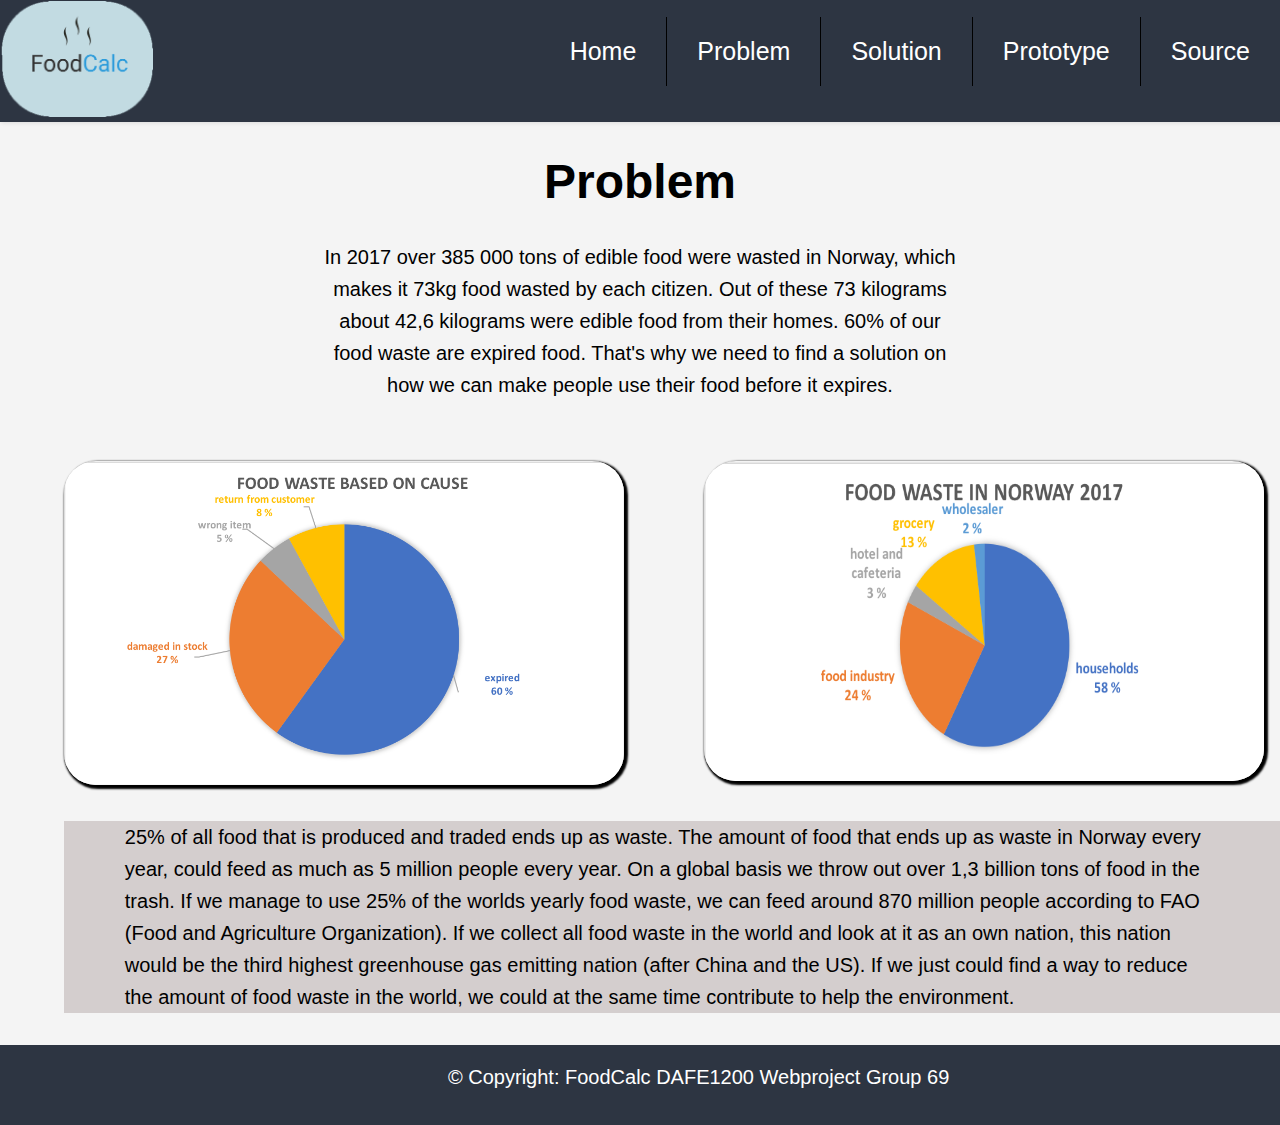
<file: HTML/problem.html>
<!DOCTYPE html> 
<html lang="en">
    <head>
        <title>FoodCalc Problem Page</title>
        <meta charset="UTF-8">
        <link rel="stylesheet" type="text/css" href="../CSS/style.css">
    </head>
    <body>
        <header class="container">
            <div class="logo">
                  <a href="../HTML/index.html">
                  <img src="../Bilder/logo.png"  title="FoodCalc logo" alt="This is our logo"></a>
                </div>
            <input class="menu-btn" title="Menu hamburger icon"  type="checkbox" id="menu-btn"/>
            <label class="menu-icon" for="menu-btn"><span class="nav-icon"></span></label>
            <ul class="menu">
                <li><a href="../HTML/index.html">Home</a></li>
                <li><a href="../HTML/problem.html">Problem</a></li>
                <li><a href="../HTML/solution.html">Solution</a></li>
                <li><a href="../HTML/prototype.html">Prototype</a></li>
                <li><a href="../HTML/Source.html">Source</a></li>
            </ul>
         </header>
        <section class="section-e">
            <div class="section-imgP">
            </div>
        </section>
        
        <h1>Problem</h1>
        <section class="section-b">
            <div class="section-b-text">
                <p>  In 2017 over 385 000 tons of edible food were wasted in Norway, which makes it 73kg food wasted by each citizen. Out of these 73 kilograms about 42,6 kilograms were edible food from their homes. 60% of our food waste are expired food. That's why we need to find a solution on how we can make people use their food before it expires.</p>  
            </div> 
           
        </section>
         <section class="section-d">
             <div class="section-d-img1">
                 <img src="../Bilder/static.png" title="Statistic picture of waste food" alt="Waste food statistic based on cause">
             </div>
             <div class="section-d-img2">
                 <img src="../Bilder/waste.png" title="Statistic picture of waste food"  alt="Waste food statistic in Norway 2017">
             </div>
        
        </section>
        
        <section class="section-c">
            <div class="section-c-text">
             <p> 25% of all food that is produced and traded ends up as waste.   The amount of food that ends up as waste in Norway every year, could feed as much as 5 million people every year.

            On a global basis we throw out over 1,3 billion tons of food in the trash. If we manage to use 25% of the worlds yearly food waste, we can feed around 870 million people according to FAO (Food and Agriculture Organization).
            If we collect all food waste in the world and look at it as an own nation, this nation would be the third highest greenhouse gas emitting nation (after China and the US).

            If we just could find a way to reduce the amount of food waste in the world, we could at the same time contribute to help the environment.</p>
          </div>
        </section>
        <footer class="footer1">
            <p>© Copyright: FoodCalc DAFE1200 Webproject Group 69 </p>
        
        </footer>
        
    
        
    </body>
</html>
</file>
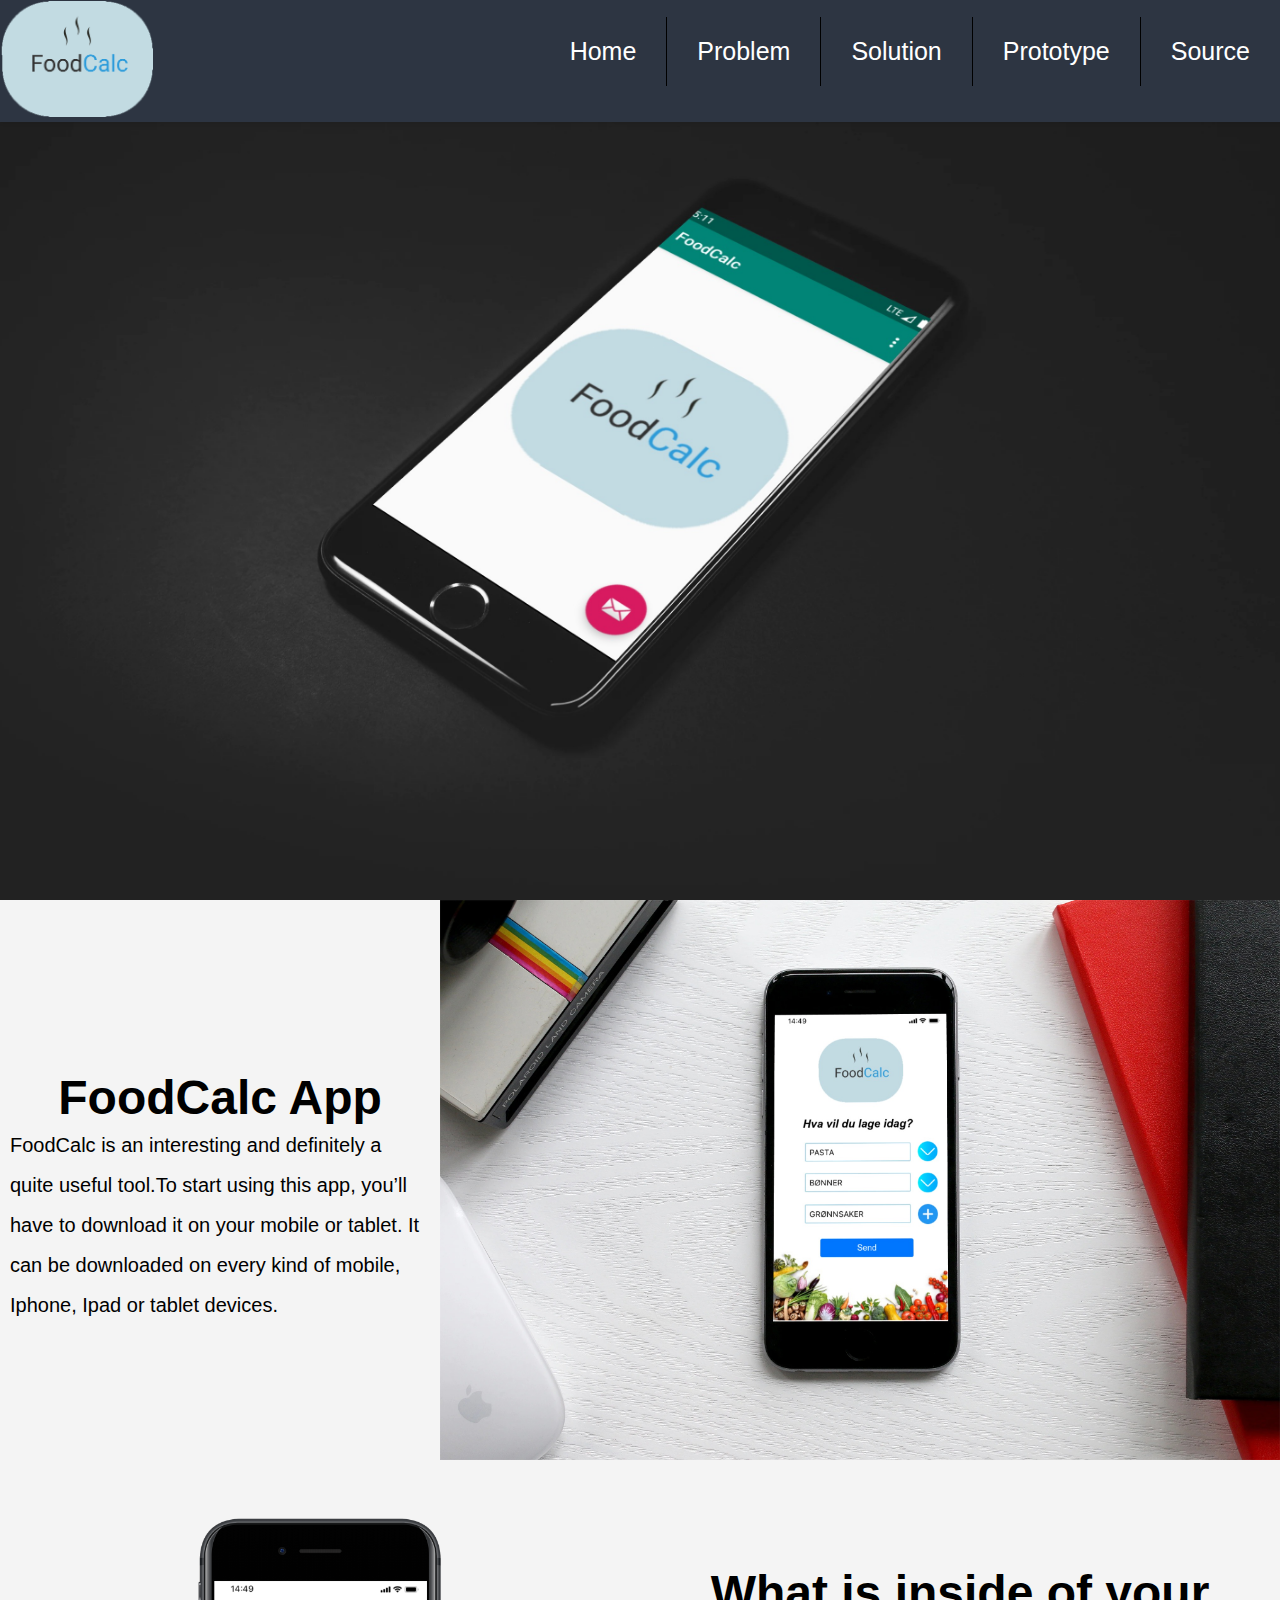
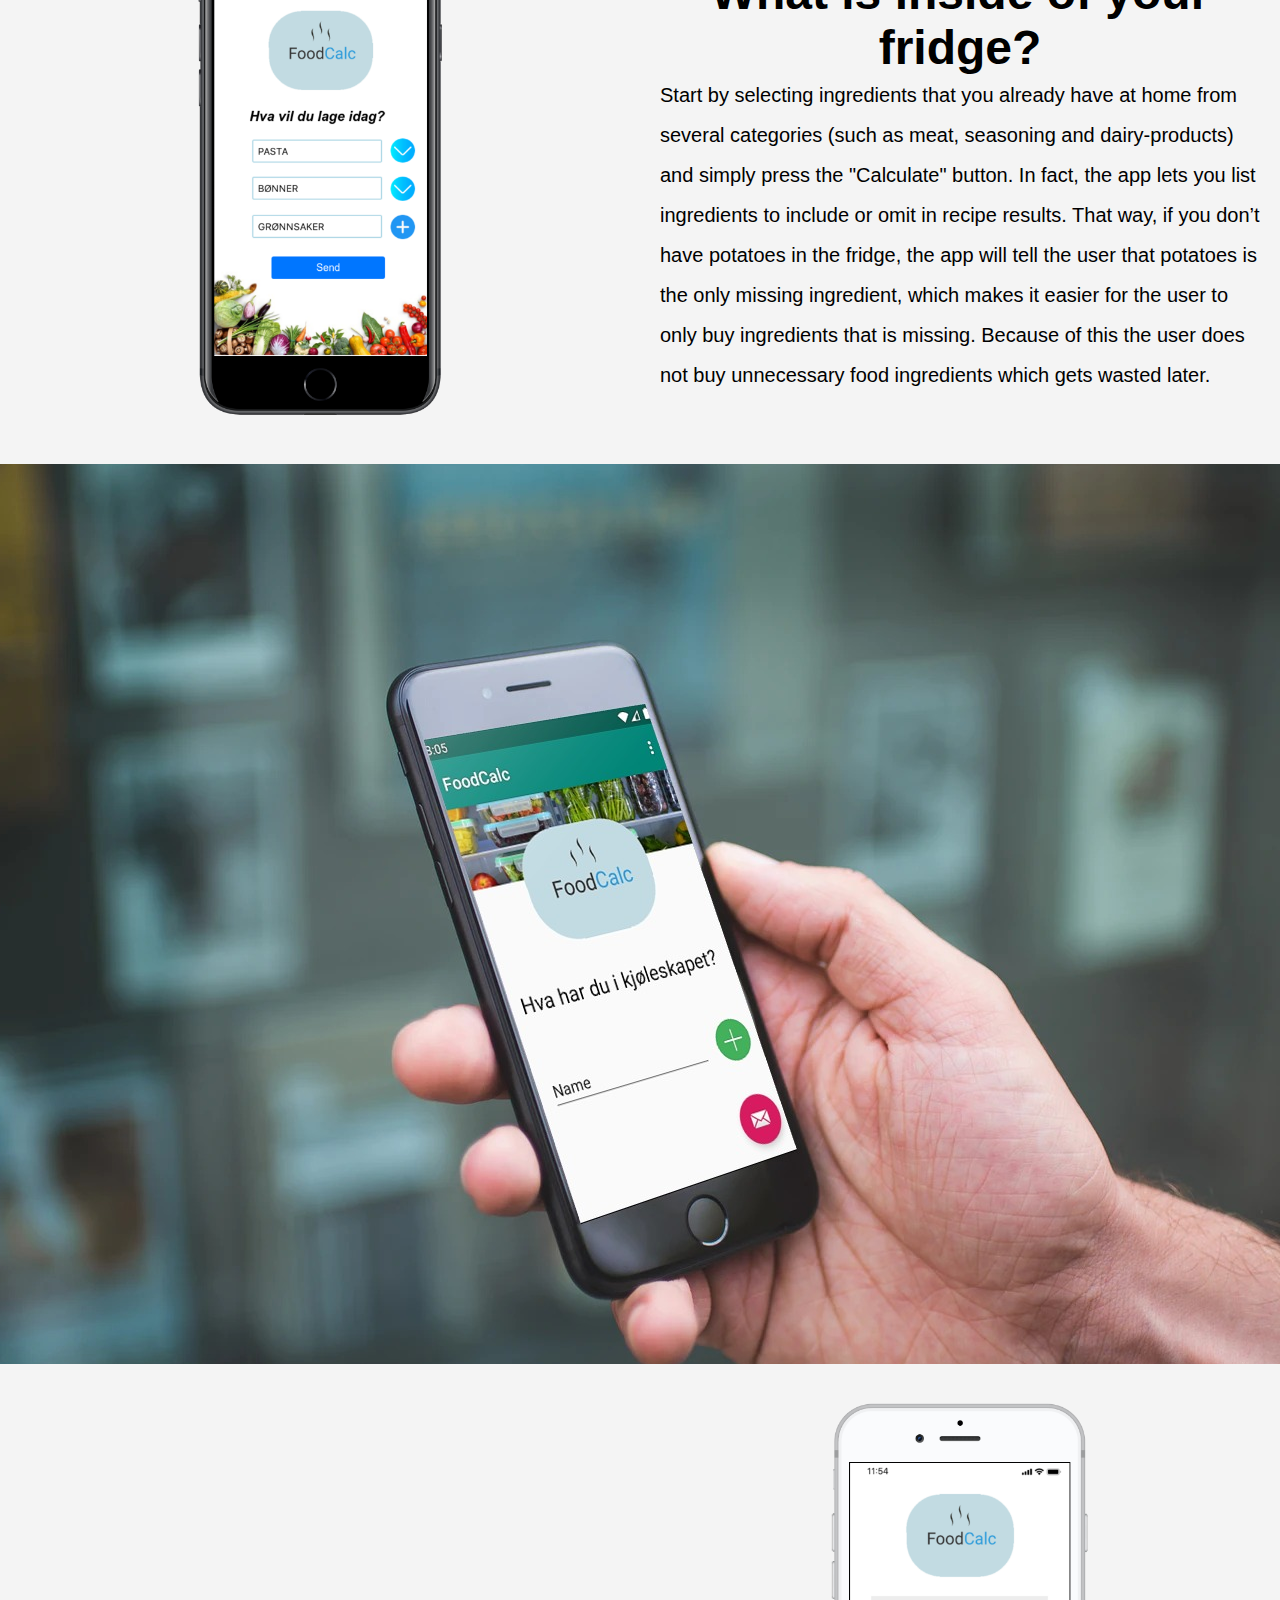
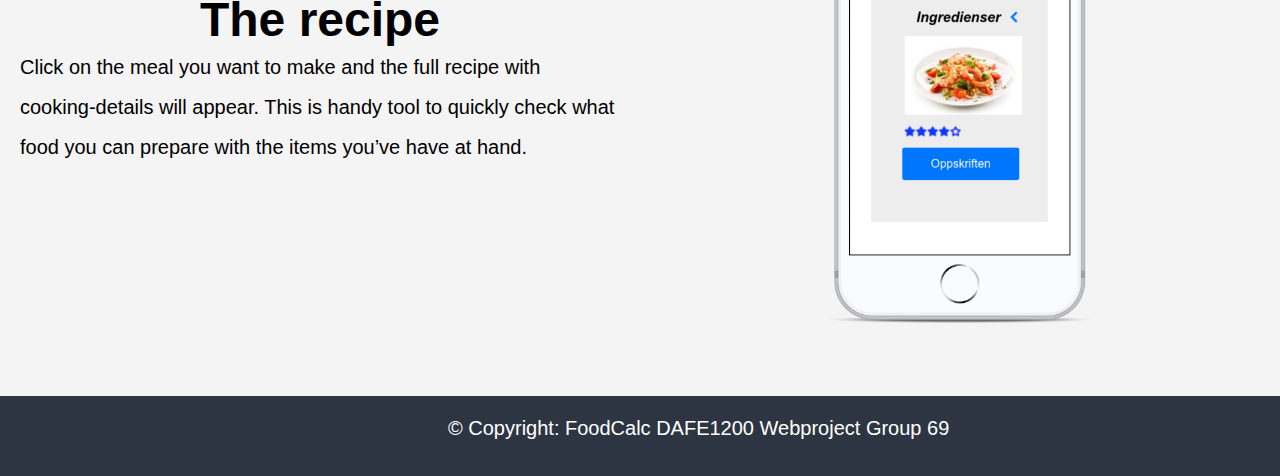
<file: HTML/prototype.html>
<!DOCTYPE html>
<html lang="en" >
  <head>
    <meta charset="UTF-8">
    <title> FoodCalc Prototype Page </title>
    <link rel="stylesheet" type="text/css" href="../CSS/style.css">
  </head>
  <body>
         <header class="container">
            <div class="logo">
                  <a href="../HTML/index.html">
                  <img src="../Bilder/logo.png" title=" FoodCalc Logo" alt="This is our logo"></a>
                </div>
            <input class="menu-btn" title="Menu hamburger icon" type="checkbox" id="menu-btn" />
            <label class="menu-icon" for="menu-btn"><span class="nav-icon"></span></label>
            <ul class="menu">
                <li><a href="../HTML/index.html">Home</a></li>
                <li><a href="../HTML/problem.html">Problem</a></li>
                <li><a href="../HTML/solution.html">Solution</a></li>
                <li><a href="../HTML/prototype.html">Prototype</a></li>
                <li><a href="../HTML/Source.html">Source</a></li>
            </ul>
         </header>
        

    <div class="banner" title="A background picture of the app" alt="This shows a mibile where our app is on the screen"></div>

    <div class="container-flex">
      <div class="item1">
        <h1>FoodCalc App</h1>
        <p class="text-flex">FoodCalc is an interesting and definitely a quite useful tool.To start using this app, you’ll have to download it on your mobile or tablet.
          It can be downloaded on every kind of mobile, Iphone, Ipad or tablet devices.
        </p>
      </div>
      <div class="item2">
      <img class="image3" src="../Bilder/image3.jpg" title="Prototype of the app" alt="This picture is a prototype of our app and shows input boxes where people can write ingredients">
      </div>
  </div>

  <div class="container-flex-2">
    <div class="item1-flex2">
      <img class="image4" src="../Bilder/image5.png" title="Prototype of the app" alt="This picture is a prototype of our app and shows input boxes where people can write ingredients">
    </div>
    <div class="item2-flex2">
      <h1>What is inside of your fridge?</h1>
      <p class="text-flex2">Start by selecting ingredients that you already
        have at home from several categories (such as meat, seasoning and dairy-products) and simply press the "Calculate" button.
        In fact, the app lets you list ingredients to include or omit in recipe results.
        That way, if you don’t have potatoes in the fridge, the app will tell the user that potatoes is the only missing ingredient, which makes it easier for the user to only buy ingredients that is missing. Because of this the user does not buy unnecessary food ingredients which gets wasted later.
      </p>
    </div>
</div>

  <div class="background-image6" title="Background picture of the prototype" alt="It shows a man holding a mobile on its screen is our app"></div>

  <div class="container-flex-3">
    <div class="item1-flex3">
      <h1 class="text-flex3">The recipe</h1>
      <p>Click on the meal you want to make and the full recipe with cooking-details will appear.
        This is handy tool to quickly check what food you can prepare with the items you’ve have at hand.
      </p>
    </div>

    <div class="item2-flex3">
      <img class="image4" src="../Bilder/image7.png"  title="Prototype picture"alt="This is a prototype picture and shows the final result of the food recipe">
    </div>
</div>
    <footer class="footer">
        <p>© Copyright: FoodCalc DAFE1200 Webproject Group 69 </p>
        
        </footer>  

  </body>
</html>
</file>
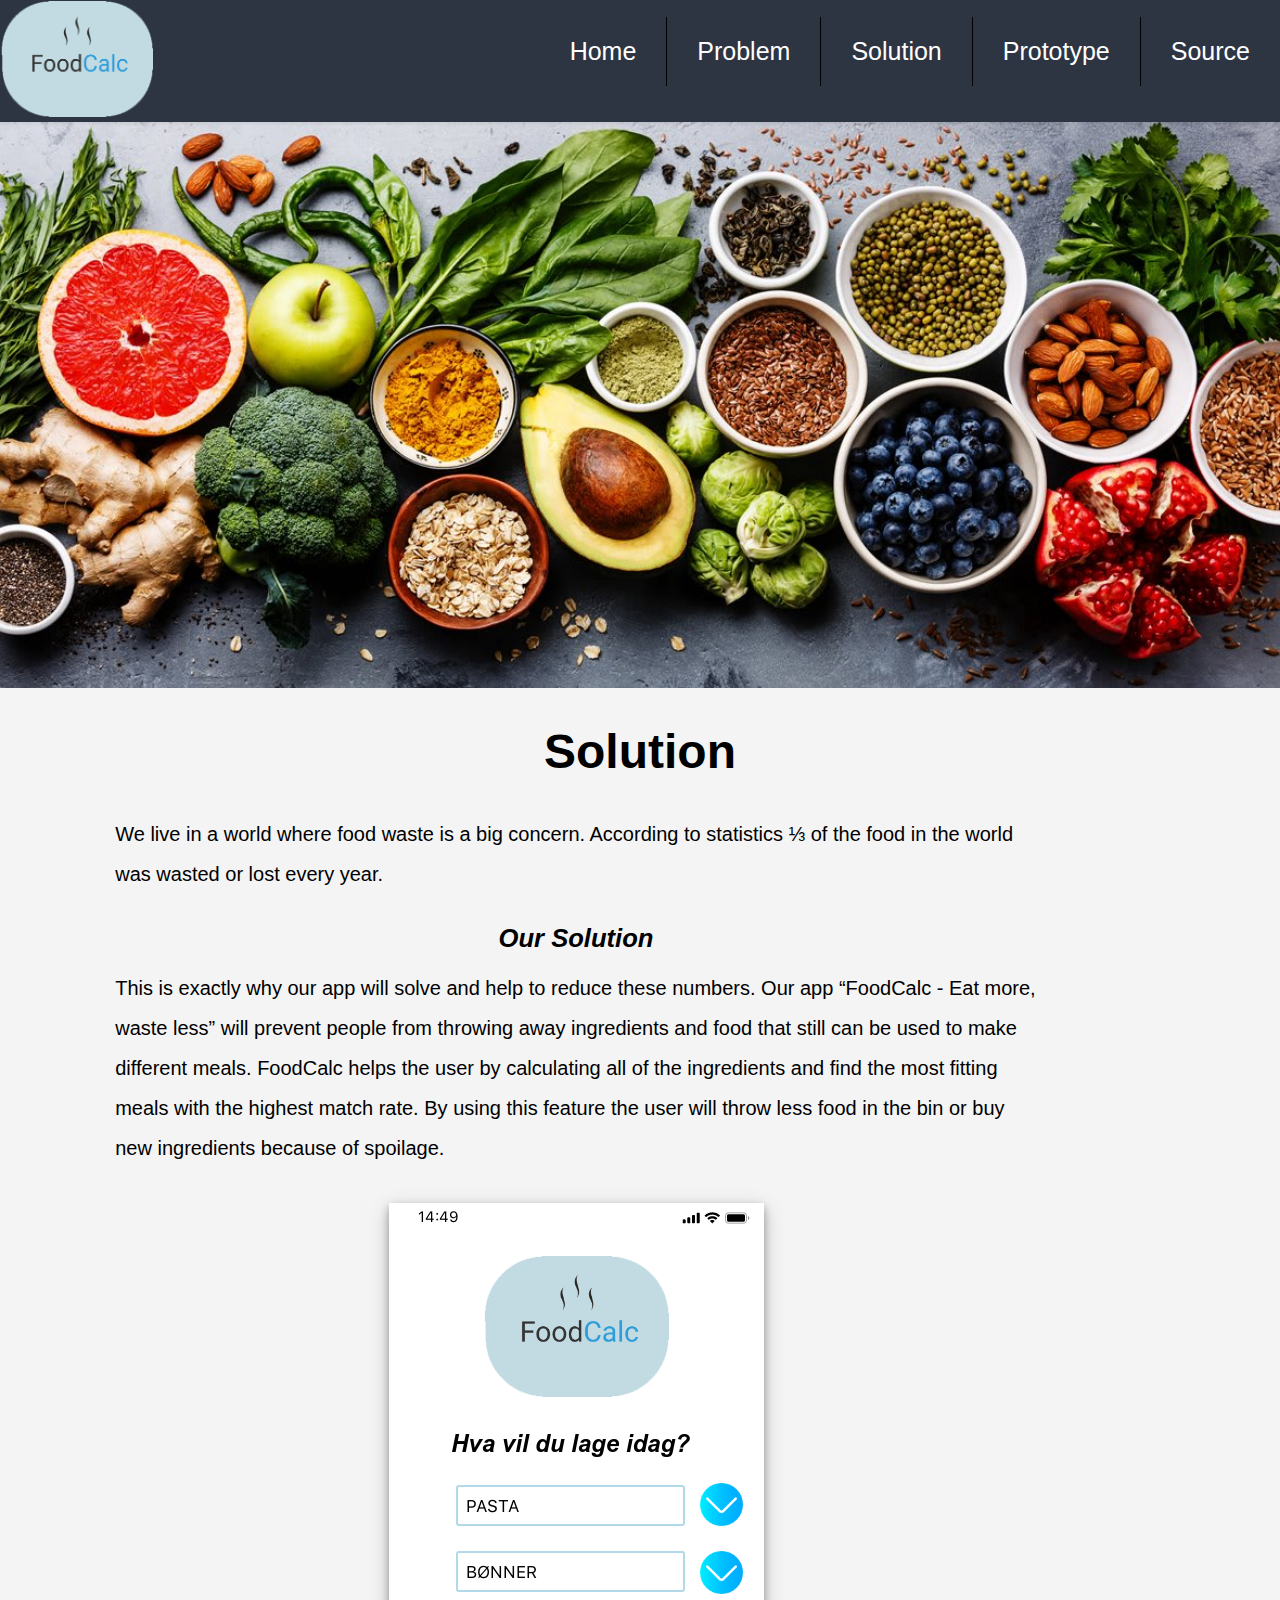
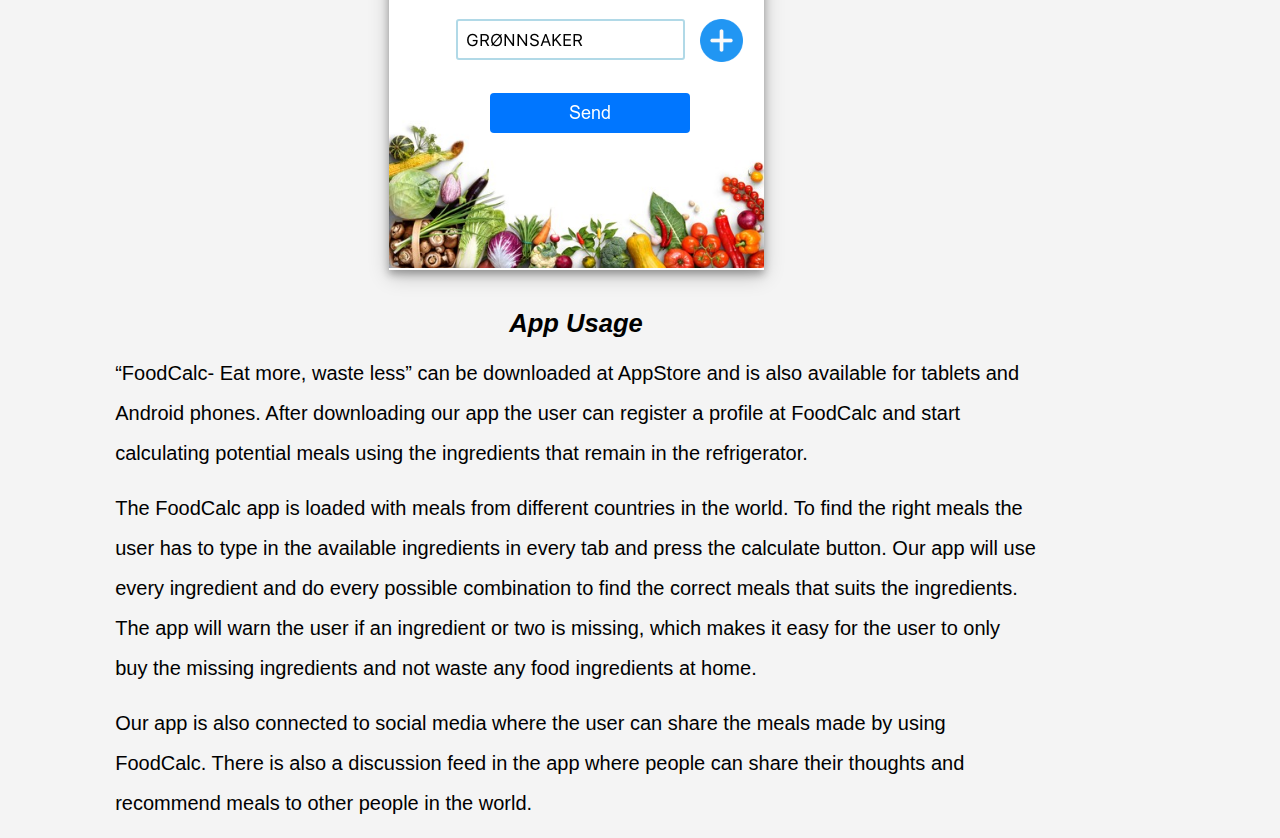
<file: HTML/solution.html>
<!DOCTYPE html>
<html lang="en">
    <head>
        <title>FoodCalc Solution Page </title>
        <meta charset="UTF-8">
        <link rel="stylesheet" type="text/css" href="../CSS/style.css">
    </head>
    <body>
        <header class="container">
            <div class="logo">
                  <a href="../HTML/index.html">
                  <img src="../Bilder/logo.png" title="FoodCalc Logo" alt="This is our logo"></a>
                </div>
            <input class="menu-btn" title="Menu hamburger icon" type="checkbox" id="menu-btn" />
            <label class="menu-icon" for="menu-btn"><span class="nav-icon"></span></label>
            <ul class="menu">
                <li><a href="../HTML/index.html">Home</a></li>
                <li><a href="../HTML/problem.html">Problem</a></li>
                <li><a href="../HTML/Solution.html">Solution</a></li>
                <li><a href="../HTML/prototype.html">Prototype</a></li>
                <li><a href="../HTML/Source.html">Source</a></li>
            </ul>
         </header>
        
            <div class="section-img">
                <img src="../Bilder/Solution3.jpg" title="A picture of ingredients and fruit" alt="The picture shows different ingredients and fruits">
            </div>
            <div class="part-b" id="part-bLos">
            <div class="part-bContainer">
                <h1>Solution</h1>
            </div>
        </div>
        
            <div class="SolutionContainer">

                <section class="content">
                    <p>
                      We live in a world where food waste is a big concern. According to statistics ⅓ of the
                       food in the world was wasted or lost every year.


                    </p>
                </section>

                <section class="content">
                    <h2>Our Solution </h2>
                    <p>
                      This is exactly why our app will solve and help to reduce these numbers. Our app “FoodCalc - Eat
                      more, waste less” will prevent people from throwing away ingredients and food that still can be used
                      to make different meals. FoodCalc helps the user by calculating all of the ingredients and find the most
                       fitting meals with
                       the highest match rate. By using this feature the user will throw less food in the bin or buy new
                       ingredients because of spoilage.

                    </p>

                    <center><img src="../Bilder/app.jpg" title="A prototype app picture"  alt="The pictures shows our app on the screen of a mobile"class="SolutionBilde" ></center>
                </section>

                <section class="content">
                    <h2>App Usage</h2>
                    <p>
                      “FoodCalc- Eat more, waste less” can be downloaded at AppStore and is also available for tablets and Android phones.
                       After downloading our app the user can
                      register a profile at FoodCalc and start calculating potential meals using the ingredients that remain in the refrigerator.
                    </p>
                    <p>
                      The FoodCalc app is loaded with meals from different countries in the world.
                      To find the right meals the user has to type in the available ingredients in every tab and press
                       the calculate button.  Our app will use every ingredient and do every possible combination to find
                       the correct meals that suits the ingredients. The app will warn the user if an ingredient or two is missing,
                        which makes it easy for the user to only buy the missing ingredients and not waste any food ingredients at home.

                    </p>
                    <p>Our app is also connected to social media where the user can share the meals made by using FoodCalc.
                       There is also a discussion feed in the app where people can share their thoughts and recommend meals to other people in the world.

                    </p>
                </section>
        </div>
</body>
</html>
</file>
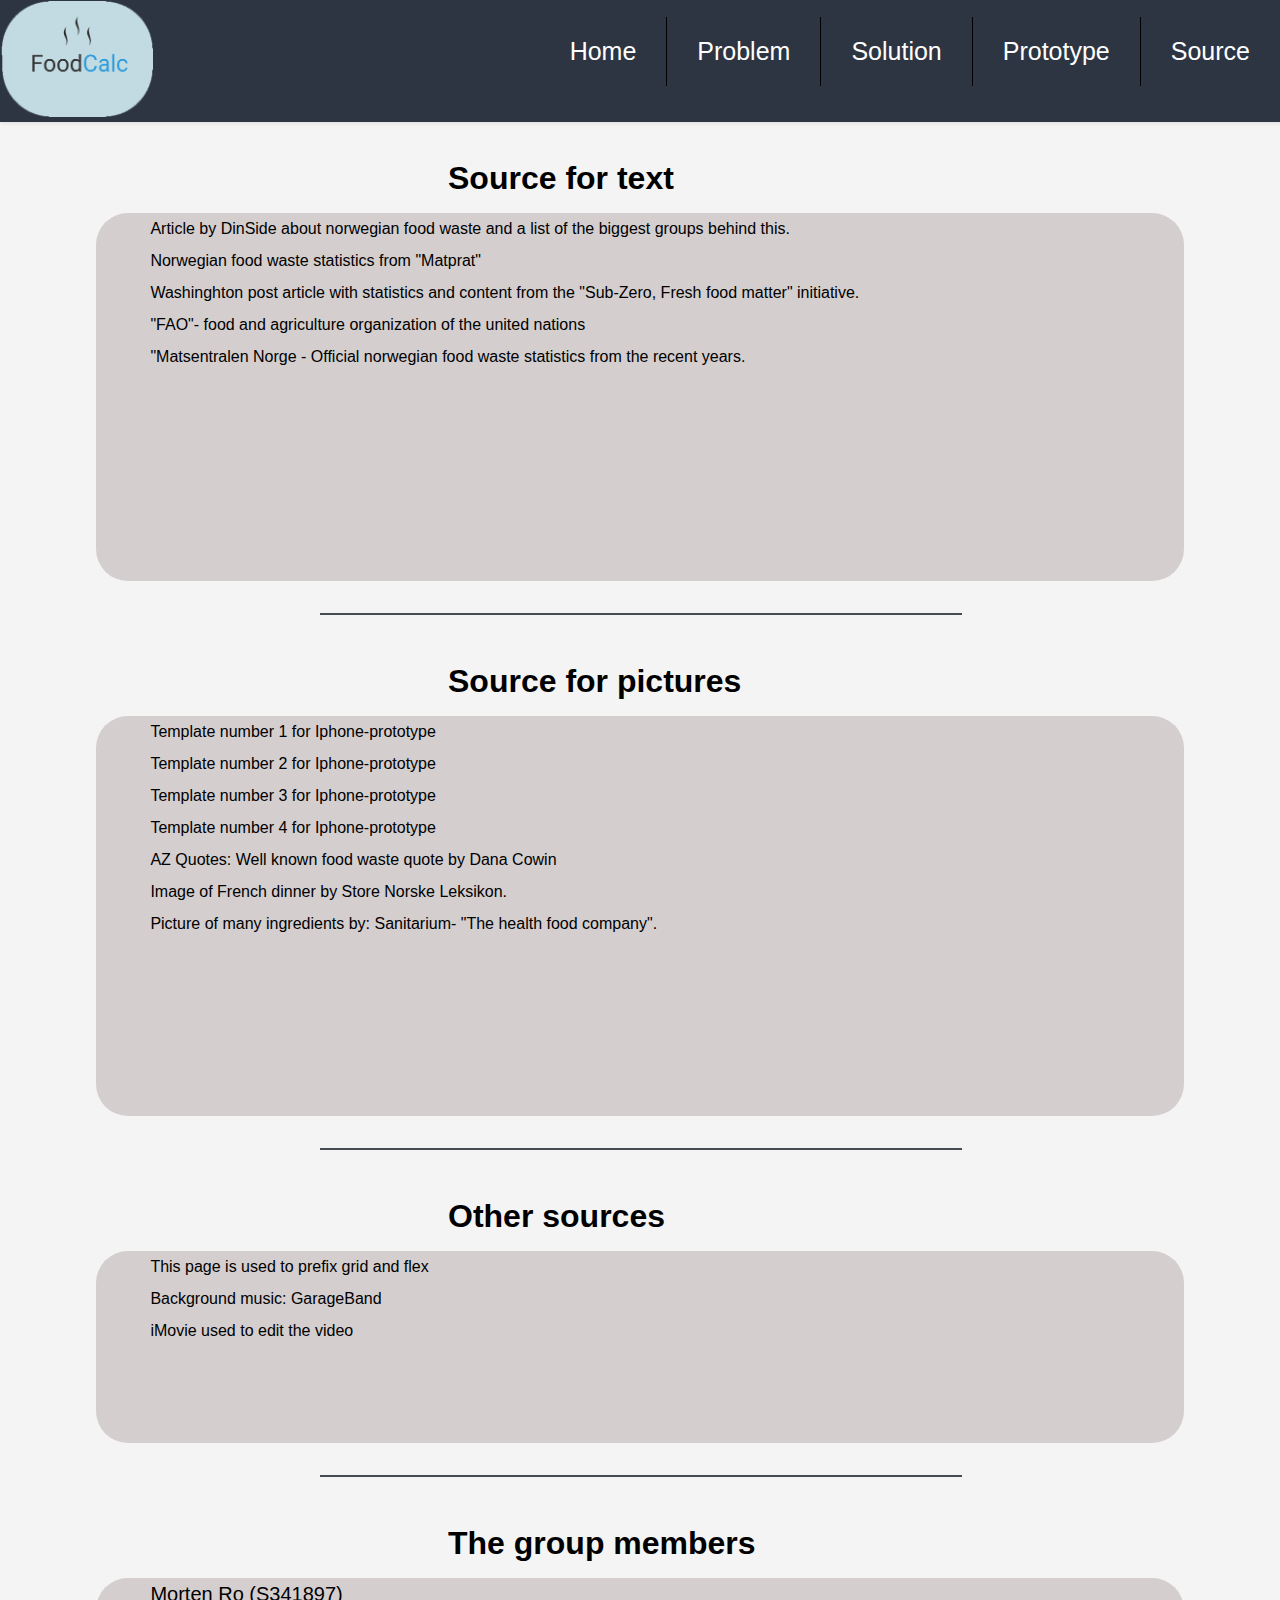
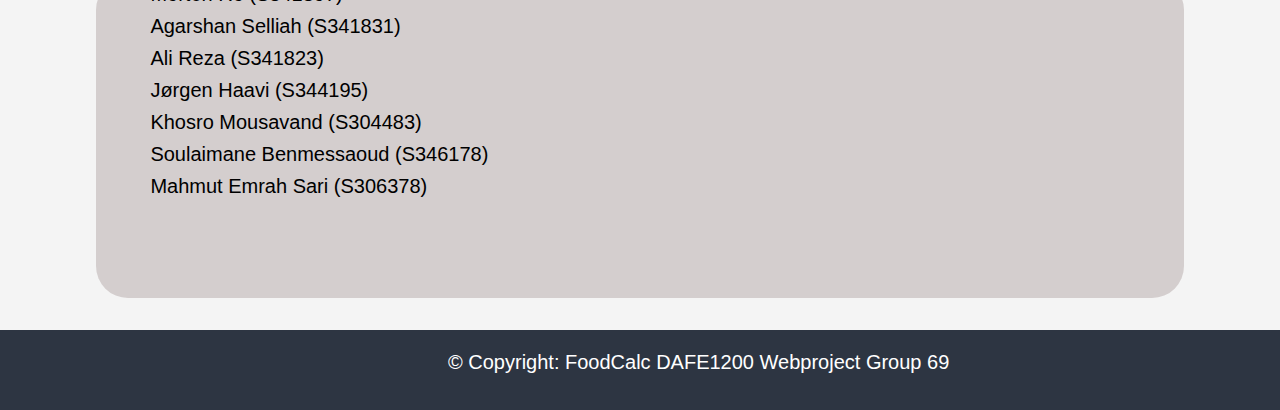
<file: HTML/Source.html>
<!DOCTYPE html> 
<html lang="en">
    <head>
        <title>FoodCalc Source page </title>
        <meta charset="UTF-8">
        <link rel="stylesheet" type="text/css" href="../CSS/style.css">
    </head>
    <body>
        <header class="container">
            <div  class="logo">
                  <a href="../HTML/index.html">
                  <img src="../Bilder/logo.png" title="FoodCalc logo" alt="This is our logo"></a>
                </div>
            <input class="menu-btn" title="Menu hamburger icon" type="checkbox" id="menu-btn" />
            <label class="menu-icon" for="menu-btn"><span class="nav-icon"></span></label>
            <ul class="menu">
                <li><a href="../HTML/index.html">Home</a></li>
                <li><a href="../HTML/problem.html">Problem</a></li>
                <li><a href="../HTML/solution.html">Solution</a></li>
                <li><a href="../HTML/prototype.html">Prototype</a></li>
                <li><a href="../HTML/Source.html">Source</a></li>
            </ul>
         </header>
        
         <div class="parent-a">
                <h3 class="firstChild-a">Source for text</h3>
                <ul class="secChild-a">
                    <li> <a href="https://www.dinside.no/okonomi/nordmenn-kaster-426-kilo-spiselig-mat-hver-i-aret---disse-er-verstinger/70328333">Article by DinSide about norwegian food waste and a list of the biggest groups behind this.</a></li>
                    <li> <a href="https://www.matprat.no/artikler/matsvinn/hvorfor-er-matsvinn-et-problem/">Norwegian food waste statistics from "Matprat"</a></li>
                    <li> <a href="https://www.washingtonpost.com/sf/brand-connect/sub-zero/solving-the-problem-of-food-waste/?fbclid=IwAR28y0uodTIcJoj077qgZo9KH7abHrkTr2jaxofsNme64cBcohBHZS0B1-A">Washinghton post article with statistics and content from the "Sub-Zero, Fresh food matter" initiative.</a></li>
                    <li> <a href="http://www.fao.org/food-loss-and-food-waste/en/?fbclid=IwAR1Gp00FzR5ZHHC-Op64OydmcjeJykpRmHHGqGwF-ZygXhiM491qrLtpwIg">"FAO"- food and agriculture organization of the united nations</a></li>
                    <li> <a href="https://www.matsentralen.no/matsvinn">"Matsentralen Norge - Official norwegian food waste statistics from the recent years.</a></li>
                    
                </ul>
         </div>
        
        <div class="break-line"></div>
        
        <div class="parent-b">
            <h3 class="firstChild-b">Source for pictures </h3>
            <ul class="secChild-b">
                    <li> <a href="https://mockuphone.com/iphone8spacegrey">Template number 1 for Iphone-prototype</a></li>
                    <li> <a href="https://mockuphone.com/iphone8gold">Template number 2 for Iphone-prototype</a></li>
                    <li> <a href="https://smartmockups.com/mockup/iphone-8-in-hand-of-a-man-outdoors-XNgbqdJPQ">Template number 3 for Iphone-prototype</a></li>
                    <li> <a href="https://smartmockups.com/mockup/iphone-8-with-dark-background-xtnPmqb0P">Template number 4 for Iphone-prototype</a></li>
                
                    <li> <a href="https://www.azquotes.com/author/86165-Dana_Cowin?fbclid=IwAR0yyT7vanKAffXlygUsXhtfD8kDGvr1CpSkJ-km_BLzdJquH9anU_wJWhk">AZ Quotes: Well known food waste quote by Dana Cowin</a></li>
                    <li> <a href="https://snl.no/fransk_mat?fbclid=IwAR1epuqad7votKvBPtJkVABSz4MB7zLk9guU0JMQq3-0Zd0K4mjlydA0ITE">Image of French dinner by Store Norske Leksikon.</a></li>
                    <li> <a href="https://www.sanitarium.com.au/health-nutrition/nutrition/10-food-rules-to-live-by">Picture of many ingredients by: Sanitarium- "The health food company".</a></li>
                    
            </ul>
        </div>
       
        <div class="break-line"></div>
        <div class="parent-d">
            <h3 class="firstChild-d">Other sources</h3>
            <ul class="secChild-d">
                <li><a href="https://autoprefixer.github.io">This page is used to prefix grid and flex</a></li>
                <li><a href="#">Background music: GarageBand</a></li>
                <li><a href="https://www.apple.com/imovie/">iMovie used to edit the video</a></li>
            </ul>
        </div>
        <div class="break-line"></div>
        <div class="parent-c">
            <h3 class="firstChild-c">The group members</h3>
            <ul class="secChild-c">
                <li><p>Morten Ro (S341897)</p></li>
                <li><p>Agarshan Selliah (S341831)</p></li>
                <li><p>Ali Reza (S341823)</p></li>
                <li><p>Jørgen Haavi (S344195)</p></li>
                <li><p>Khosro Mousavand (S304483)</p></li>
                <li><p>Soulaimane Benmessaoud (S346178)</p></li>
                <li><p>Mahmut Emrah Sari (S306378)</p></li>
            </ul>
        </div>
        
        
       <footer class="footer">
         <p>© Copyright: FoodCalc DAFE1200 Webproject Group 69 </p>
        
        </footer>
        
        
        
    </body>
</html>
</file>
<file: CSS/style.css>
*{
    margin: 0; 
    padding: 0;  
}
body{
    margin: 0; 
    font-family: Arial, Helvetica, sans-serif; 
    background-color: #f4f4f4; 
    height: 100%; 
    width: 100%; 
}


a{
    color:#fff;
}
.container{
    background-color: #2d3542;
    -webkit-box-shadow: 1px 1px 4px 0 rgba(0,0,0,.1);
            box-shadow: 1px 1px 4px 0 rgba(0,0,0,.1); 
    position: fixed;
    top: 0;
    width: 100%; 
    z-index: 3; 
    height: 7.5rem;
    padding: 1px; 
    padding-right: 5px;
}
.container ul{
    margin: 0; 
    padding: 0; 
    list-style: none; 
    overflow: hidden;
    background-color:#2d3542; 
       
}
.container ul a{
    display: block; 
    padding: 10px; 
    border-right: 1px solid #000; 
    text-decoration: none; 
    font-size: 25px;
    margin-top: 1rem;
}

.container ul a:hover{
    background-color: #fff;
    color: #000; 
    -webkit-transition: all 0.5s ease; 
    -o-transition: all 0.5s ease; 
    transition: all 0.5s ease; 
}

.container .logo{
    float: left; 
    display: block;
    height: auto;   
}
.container .logo img{
    width: 9.5rem; 
}
.menu li a{
    padding-top: 2px; 
}
.container .menu{
    clear:both;
    max-height:0;
    -webkit-transition:max-height .2s ease-out;
    -o-transition:max-height .2s ease-out;
    transition:max-height .2s ease-out;
}

.container .menu-icon{
    padding: 28px 20px;
    position:relative;
    float:right;
    cursor: pointer;
}

.container .menu-icon .nav-icon{
    background:#fff;
    display:block;
    height:4px;
    width:48px;
    position:relative;
    -webkit-transition:background .2s ease-out;
    -o-transition:background .2s ease-out;
    transition:background .2s ease-out;
}

.container .menu-icon .nav-icon:before{
    background:#fff;
    content:"";
    display:block;
    height:100%;
    width:100%;
    position:absolute;
    -webkit-transition:all .2s ease-out;
    -o-transition:all .2s ease-out;
    transition:all .2s ease-out;
    top:5px;  

}

.container .menu-icon .nav-icon:after{
    background:#fff;
    content:"";
    display:block;
    height:100%;
    width:100%;
    position:absolute;
    -webkit-transition:all .2s ease-out;
    -o-transition:all .2s ease-out;
    transition:all .2s ease-out;
    top:-5px;  

}

.container .menu-btn{
    display:none;
}

.container .menu-btn:checked ~ .menu {
    max-height:295px;
}

.container .menu-btn:checked ~ .menu-icon .nav-icon{
    background:transparent;
}
.container .menu-btn:checked ~ .menu-icon .nav-icon:before{
    -webkit-transform: rotate(-45deg);
        -ms-transform: rotate(-45deg);
            transform: rotate(-45deg);
    top:0;
}
.container .menu-btn:checked ~ .menu-icon .nav-icon:after{
    -webkit-transform: rotate(45deg);
        -ms-transform: rotate(45deg);
            transform: rotate(45deg);
    top:0;
}



@media (min-width:1058px){

    .container li{
        float:left;
    }
    .container li a{
        padding:20px 30px;
    }
    .container .menu{
        clear:none;
        float:right;
        max-height:none;
    }
    .container .menu-icon{
        display:none;
        
    }
    

}
/*-----Problem-page-----*/


.section-a{
    width: 100%; 
    height: auto;
   
}
.section-img {
    padding-top: 7.6rem;
    width: 100%; 
    height: auto; 
    margin-bottom: 2rem; 

}
.section-img img{
    width: 100%; 
    height: auto; 
}
.section-e{
    padding-top: 7.6rem;
}


h1{
    margin-top: 2rem; 
    text-align: center; 
    
}

.section-b{
    display: -webkit-box;
    display: -ms-flexbox;
    display: flex; 
    -webkit-box-align: center; 
        -ms-flex-align: center; 
            align-items: center; 
    -ms-flex-pack: distribute; 
        justify-content: space-around; 
    width: 100%; 
    
    
}
.section-b-text{
    width: 50%; 
    text-align: center;
}
.section-b-text p{
    line-height: 2rem;
    margin-top: 2rem;
     
}


.section-c{
    background-color: #d4cece;
    display: -ms-grid;
    display: grid; 
    -ms-grid-columns: 100%; 
    grid-template-columns: 100%; 
    max-width: 95%; 
    min-width: 95%; 
    height: auto; 
    margin: 2rem 4rem 0 4rem; 
}
.section-c-text{
    margin: 0 5% 0 5%; 
    
}
.section-c-text p{
    line-height: 2rem; 
}
.section-d{
    display: -ms-grid;
    display: grid; 
    -ms-grid-columns: 33% 2rem 34% 2rem 33%; 
    grid-template-columns: 50% 50%;  
    grid-column-gap: 2rem; 
    max-width: 95%; 
    min-width: 95%; 
    height: auto;
    margin: 0 0 0 5%; 
    
    
}
.section-d-img1{
    margin: 10% 0 0 0;
    
    
}
.section-d-img1 img{
    width: 35rem; 
    -webkit-box-shadow: 2px 2px 2px 2px #000; 
            box-shadow: 2px 2px 2px 2px #000;
    border-radius: 2rem; 
}

.section-d-img2{
    margin: 10% 0 0 0; 
    
}
.section-d-img2 img{
    width: 35rem; 
    -webkit-box-shadow: 2px 2px 2px 2px #000; 
            box-shadow: 2px 2px 2px 2px #000;
    border-radius: 2rem; 
    height: 20rem;  
    
}
@media only screen and (max-width:79.75rem){
    .section-d{
        display: -ms-grid;
        display: grid;
        -ms-grid-columns: 100%;
        grid-template-columns: 100%; 
        max-width: 95%; 
        min-width: 95%; 
        
    }
    .section-d-img1{
        margin: auto;
        margin-top: 1rem;
    }
    .section-d-img2{
        margin: auto;
        margin-top: 2rem;
    }
    
    
}


/*-----Source page-----*/ 
/* prefixed by https://autoprefixer.github.io (PostCSS: v7.0.23, autoprefixer: v9.7.3) */

.parent-a{
    display: -webkit-box;
    display: -ms-flexbox;
    display: flex; 
    -webkit-box-align: center; 
        -ms-flex-align: center; 
            align-items: center;
    margin-top: 9rem; 
    -webkit-box-orient: vertical; 
    -webkit-box-direction: normal; 
        -ms-flex-direction: column; 
            flex-direction: column; 
    width: 100%;
    height: auto; 
    margin-bottom: 2rem; 
}
.secChild-a{
    width: 85%; 
    -webkit-box-pack: center; 
        -ms-flex-pack: center; 
            justify-content: center; 
    background-color: #d4cece;
    border-radius: 2rem;
    height: 23rem; 
}
.firstChild-a { 
    width: 30%;
}
h3{
 font-size: 2rem;
    margin: 1rem;
    
}
.secChild-a a{
    text-decoration: none; 
    margin: 0 0 0 5%; 
    color: black; 
    line-height: 2rem;
}
.secChild-a a:hover{
    background-color: #2d3542;
    color: #fff;
    -webkit-transition:all 0.5s ease;
    -o-transition:all 0.5s ease;
    transition:all 0.5s ease;
}
.secChild-a li{
    list-style-type: none; 
}

.break-line{
    border: #474B52 solid 1.5px;
    background-color:  #474B52;  
    width: 50%;
    margin: 0 25% 0 25%; 
}
.parent-b{
    display: -webkit-box;
    display: -ms-flexbox;
    display: flex; 
    -webkit-box-align: center; 
        -ms-flex-align: center; 
            align-items: center;
    margin-top: 2rem; 
    -webkit-box-orient: vertical; 
    -webkit-box-direction: normal; 
        -ms-flex-direction: column; 
            flex-direction: column; 
    width: 100%;
    height: auto; 
    margin-bottom: 2rem; 
}
.firstChild-b{
    width: 30%;  
}
.secChild-b{
     width: 85%; 
    -webkit-box-pack: center; 
        -ms-flex-pack: center; 
            justify-content: center; 
    background-color: #d4cece;
    border-radius: 2rem;
    height: 25rem;
    
}
.secChild-b a{
    text-decoration: none; 
    margin: 0 0 0 5%; 
    color: black; 
    line-height: 2rem;
}
.secChild-b a:hover{
    background-color: #2d3542;
    color: #fff;
    -webkit-transition:all 0.5s ease;
    -o-transition:all 0.5s ease;
    transition:all 0.5s ease;
}

.secChild-b li{
    list-style-type: none; 
}
.parent-d{
    display: -webkit-box;
    display: -ms-flexbox;
    display: flex; 
    -webkit-box-align: center; 
        -ms-flex-align: center; 
            align-items: center;
    margin-top: 2rem; 
    -webkit-box-orient: vertical; 
    -webkit-box-direction: normal; 
        -ms-flex-direction: column; 
            flex-direction: column; 
    width: 100%;
    height: auto; 
    margin-bottom: 2rem; 
}
.firstChild-d{
    width: 30%;  
}
.secChild-d{
     width: 85%; 
    -webkit-box-pack: center; 
        -ms-flex-pack: center; 
            justify-content: center; 
    background-color: #d4cece;
    border-radius: 2rem;
    height: 12rem;
    
}
.secChild-d a{
    text-decoration: none; 
    margin: 0 0 0 5%; 
    color: black; 
    line-height: 2rem;
}
.secChild-d a:hover{
    background-color: #2d3542;
    color: #fff;
    -webkit-transition:all 0.5s ease;
    -o-transition:all 0.5s ease;
    transition:all 0.5s ease;
}

.secChild-d li{
    list-style-type: none; 
}


.parent-c{
    display: -webkit-box;
    display: -ms-flexbox;
    display: flex; 
    -webkit-box-align: center; 
        -ms-flex-align: center; 
            align-items: center;
    margin-top: 2rem; 
    -webkit-box-orient: vertical; 
    -webkit-box-direction: normal; 
        -ms-flex-direction: column; 
            flex-direction: column; 
    width: 100%;
    height: auto; 
    margin-bottom: 2rem;
    
}
.firstChild-c{
    width: 30%;  
}
.secChild-c{
     width: 85%; 
    -webkit-box-pack: center; 
        -ms-flex-pack: center; 
            justify-content: center; 
    background-color: #d4cece;
    border-radius: 2rem;
    height: 20rem;  
    
}
.secChild-c p{
    text-decoration: none; 
    margin: 0 0 0 5%; 
    color: black; 
    line-height: 2rem;
}
.secChild-c li{
    list-style-type: none; 
}
@media only screen and(max-width: 66.125rem ){
    .secChild-b{
     width: 75%; 
    -webkit-box-pack: center; 
        -ms-flex-pack: center; 
            justify-content: center; 
    background-color: #d4cece;
    border-radius: 2rem;
    height: 30rem;
    
}
    .secChild-b a{
        line-height: 1rem;
    }
}


/*-----Home page-----*/

 .content-container{
        display: -ms-grid;
        display: grid; 
        -ms-grid-columns: 50% 2rem 50%; 
        grid-template-columns: 50% 50%; 
        grid-column-gap: 2rem; 
        max-width: 95%;
        min-width: 95%; 
        height: auto; 
        grid-auto-rows: minmax(400px, auto); 
        margin: 1rem 0 0 2rem; 
    }
.homevideo{
    margin: 2rem 0 0 4rem; 
    
    
}
.content-img{
    margin: 2rem 0 1rem 0;

    
}
h1{
    font-size: 3rem; 
}
h2{
    font-size: 1.6rem;
    text-align: center; 
    font-style: italic;
}

.content-img img{
    width: 35rem; 
    border-radius: 2rem; 
    height: 16.5rem; 
}
.homevideo video{
    -webkit-box-shadow:  3px 3px 3px 3px #000;
            box-shadow:  3px 3px 3px 3px #000; 
    border-radius: 2rem; 
    width: 35rem; 
}
@media only screen and (max-width: 79.75rem){
    .content-container{
        display: -ms-grid;
        display: grid; 
        -ms-grid-columns: 100%; 
        grid-template-columns: 100%; 
        max-width: 95%; 
        min-width: 95%;  
         
    }
    .content-img{
        margin: auto; 
    }
    .homevideo{
        margin:auto; 
    }  
}


.footer{
    height: 4rem; 
    background-color: #2d3542; 
    width: 100%; 
    padding-top: 1rem;
    margin-top: 2rem;
    
}
.footer p{
    color: #fff; 
    width: 50%; 
    margin-left: 35%; 
    line-height: 2rem;  
}
.footer1{
    height: 4rem; 
    background-color: #2d3542; 
    width: 100%; 
    padding-top: 1rem;
    margin-top: 2rem;
    padding-right: 2rem;  
}
.footer1 p{
    color: #fff; 
    width: 50%; 
    margin-left: 35%; 
    line-height: 2rem;  
}

@media only screen and (max-width:66.125rem){
    .footer p{
        margin-left: 30%;
    }
}


/*-----Solution page-----*/
.part-a{
    width: 100%;
    height: auto;
}
.section-img {
    padding-top: 7.5rem;
    width: 100%;
    height: auto;
    margin: auto;
}

.section-img img{
    width: 100%;
    height: auto;
    margin: auto;
}

#part-bLos{
    grid-area: part-b;
    background-size: auto;
    background-position: center;
    background-position: 50% 40%;
    height: 100%;
    

}

#SolutionInfo{
    background-image: none;
    margin:  20px 20%;
    background-color: white;
    -webkit-box-shadow: 0 4px 8px 0 rgba(0, 0, 0.3, 0.3), 0 6px 20px 0 rgba(0, 0, 0, 0.20);
            box-shadow: 0 4px 8px 0 rgba(0, 0, 0.3, 0.3), 0 6px 20px 0 rgba(0, 0, 0, 0.20);

}
.SolutionContainer{
    text-align: left;
    padding-top: 20px;
    padding-bottom: 20px;
    height: auto;
}

.content{
    float: left;
    width: 90%;
    height: auto;
}

.content p, .content h1, .content h2, .content ul{
    width: 80%;
    margin: 15px auto;
    color: #000;
}

.SolutionBilde{
  -webkit-box-shadow: 0 4px 8px 0 rgba(0, 0, 0.3, 0.3), 0 6px 20px 0 rgba(0, 0, 0, 0.20);
          box-shadow: 0 4px 8px 0 rgba(0, 0, 0.3, 0.3), 0 6px 20px 0 rgba(0, 0, 0, 0.20);
    margin: 20px auto;
    width: auto;
    height: auto;
}


/*-----Prototype page-----*/

.banner{
  background-image: url(../Bilder/image2.jpg);
  height: 100vh;
  background-size: cover;
  background-repeat: no-repeat;
  background-position: center;
}




.container-flex{
  display: -webkit-box;
  display: -ms-flexbox;
  display: flex;
  width: 100%;
  -webkit-box-align: center;
      -ms-flex-align: center;
          align-items: center;
  -ms-flex-pack: distribute;
      justify-content: space-around;
  -ms-flex-wrap: wrap;
      flex-wrap: wrap;
}
.image3{
  width: 100%;
}
p{
  line-height: 40px;
  font-size: 20px;
  width: 100%;
  margin: auto;
}
.item1{
  -webkit-box-flex: 1;
      -ms-flex: 1;
          flex: 1;
  padding: 10px;
}
.item2{
  -webkit-box-flex: 2;
      -ms-flex: 2;
          flex: 2;
}


.image4{
  width: 100%;
}
.item1-flex2{
  display: -webkit-box;
  display: -ms-flexbox;
  display: flex;
  -webkit-box-align: center;
      -ms-flex-align: center;
          align-items: center;
  -ms-flex-pack: distribute;
      justify-content: space-around;
}
.container-flex-2{
  display: -webkit-box;
  display: -ms-flexbox;
  display: flex;
  width: 100%;
  -webkit-box-align: center;
      -ms-flex-align: center;
          align-items: center;
  -ms-flex-pack: distribute;
      justify-content: space-around;
  -ms-flex-wrap: wrap;
      flex-wrap: wrap;
}
.container-flex-2 > div{
  width: 600px;
}

.background-image6{
  background-image: url("../Bilder/image6.jpg");
  background-position: center;
  height: 100vh;
}

.item2-flex3{
  display: -webkit-box;
  display: -ms-flexbox;
  display: flex;
  -webkit-box-align: center;
      -ms-flex-align: center;
          align-items: center;
  -ms-flex-pack: distribute;
      justify-content: space-around;
}
.container-flex-3{
  display: -webkit-box;
  display: -ms-flexbox;
  display: flex;
  width: 100%;
  -webkit-box-align: center;
      -ms-flex-align: center;
          align-items: center;
  -ms-flex-pack: distribute;
      justify-content: space-around;
  -ms-flex-wrap: wrap;
      flex-wrap: wrap;
}
.container-flex-3 > div{
  width: 600px;
}


@media only screen and (max-width:800px) {
    .container-flex{
      -webkit-box-orient: vertical;
      -webkit-box-direction: normal;
          -ms-flex-direction: column;
              flex-direction: column;
    }
}
@media only screen and (max-width:550px) {
    nav li a {
        width: 100%;
        padding: 20px 0;
    }
    .image4{
      width: 100%;
    }
}
@media only screen and (max-width:950px) {
    .item1-flex3, .item2-flex2{
      text-align: center;
    }

}
@media only screen and (max-width:1220px) {
  .text-flex2{
    padding-bottom: 40px;
  }
  .text-flex3{
    padding-top: 40px;

  }
}
</file>
